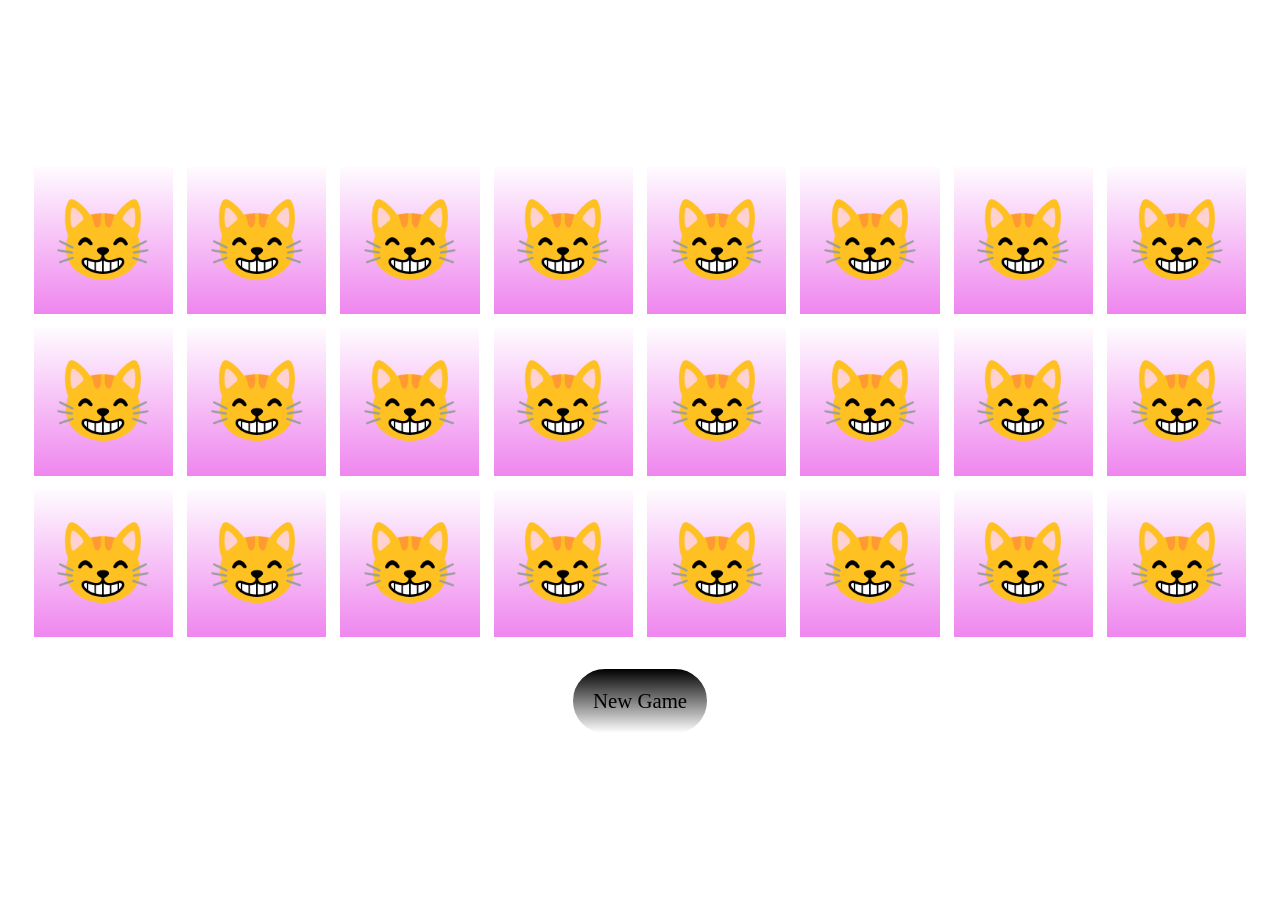
<file: memoramaJuego.html>
<!DOCTYPE html>
<html>

<head>
    <meta charset="UTF-8">
    <title>Memorama CELINA BERENICE GARCÍA GONZÁLEZ</title>

    <link rel="stylesheet" href="https://cdnjs.cloudflare.com/ajax/libs/font-awesome/5.15.3/css/all.min.css">
</head>

<body>

    <!-- CSS -->
    <!-- efectos visuales -->
    <style>
        :root {
            --w: calc(70vw / 6);
            --h: calc(70vh / 4);
        }

        * {
            transition: all 0.5s;
        }

        body {
            padding: 0;
            margin: 0;
            -webkit-perspective: 1000;
			background-image: url("https://i.pinimg.com/736x/30/de/66/30de66828782c5a90e16734c8fba9cd0.jpg");
		    min-height: 100vh;
            display: flex;
            flex-direction: column;
            justify-content: center;
            align-items: center;
            text-align: center;
            font-family: calibri;
        }

        div {
            display: inline-block;
        }

        .area-tarjeta,
        .tarjeta,
        .cara {
            cursor: pointer;
            width: var(--w);
            min-width: 100px;
            height: var(--h);
        }

        .tarjeta {
            position: relative;
            transform-style: preserve-3d;
            animation: iniciar 5s;
        }

        .cara {
            position: absolute;
            backface-visibility: hidden;
            box-shadow: inset 0 0 0 5px white;
            font-size: 500%;
            display: flex;
            justify-content: center;
            align-items: center;
        }

        .trasera {
           background-color:hsl(0, 100%, 25%);
            transform: rotateY(180deg);
        }

        .superior {
            background: linear-gradient(white, violet);
        }

        .nuevo-juego {
            cursor: pointer;
            background: linear-gradient(black, white);
            padding: 20px;
            border-radius: 50px;
            border: white 5px solid;
            font-size: 130%;
        }

        @keyframes iniciar {

            20%,
            90% {
                transform: rotateY(180deg);
            }

            0%,
            100% {
                transform: rotateY(0deg);
            }
        }
    </style>

    <!-- HTML -->
    <!-- estructura visual -->

    <div id="tablero">
    </div>

    <br>

    <div class="nuevo-juego" onclick="generarTablero()">
        New Game
    </div>

    <!-- JS -->
    <!-- parte lógica -->
    <script>

        let iconos = []
        let selecciones = []

        generarTablero()

        function cargarIconos() {
            iconos = [
           <!--AQUI INSERTA TUS DOCE IMAGENES-->
				'<img src="img/Bad.jpg" width="80%">',
                '<img src="img/Fondo MJ.jpg" width="80%">',
			    '<img src="img/Off The Wall.jpg" width="80%">',
			    '<img src="img/Dangerous.jpg" width="80%">',
				'<img src="img/Invincible.jpg" width="80%">',
				'<img src="img/History.jpg" width="80%">',
     	        '<img src="img/Xscape.jpg" width="80%">',
                '<img src="img/Michael.jpg" width="80%">',
                '<img src="img/This Is It.webp" width="80%">',
                '<img src="img/BDATF.webp" width="80%">',
                '<img src="img/Michael 2.jpg" width="80%">',
                '<img src="img/TJ.webp" width="80%">',
            ]
        }

        function generarTablero() {
            cargarIconos()
            let len = iconos.length
            selecciones = []
            let tablero = document.getElementById("tablero")
            let tarjetas = []
            
            for (let i = 0; i < len*2; i++) {
                tarjetas.push(`
                <div class="area-tarjeta" onclick="seleccionarTarjeta(${i})">
                    <div class="tarjeta" id="tarjeta${i}">
                        <div class="cara trasera" id="trasera${i}">
                            ${iconos[0]}
                        </div>
                        <div class="cara superior">
						😸
						<!--https://emojiterra.com/es/mapas-es/   ENLACE PARA EMOJIS-->
                           <!-- <i class="far fa-question-circle"></i>-->
							<!-- <i class="fas fa-image"></i>      -->
							<!--	<i class="far fa-heart"></i -->
                        </div>
                    </div>
                </div>        
                `)
                if (i % 2 == 1) {
                    iconos.splice(0, 1)
                }
            }
            tarjetas.sort(() => Math.random() - 0.5)
            tablero.innerHTML = tarjetas.join(" ")
        }

        function seleccionarTarjeta(i) {
            let tarjeta = document.getElementById("tarjeta" + i)
            if (tarjeta.style.transform != "rotateY(180deg)") {
                tarjeta.style.transform = "rotateY(180deg)"
                selecciones.push(i)
            }
            if (selecciones.length == 2) {
                deseleccionar(selecciones)
                selecciones = []
            }
        }

        function deseleccionar(selecciones) {
            setTimeout(() => {
                let trasera1 = document.getElementById("trasera" + selecciones[0])
                let trasera2 = document.getElementById("trasera" + selecciones[1])
                if (trasera1.innerHTML != trasera2.innerHTML) {
                    let tarjeta1 = document.getElementById("tarjeta" + selecciones[0])
                    let tarjeta2 = document.getElementById("tarjeta" + selecciones[1])
                    tarjeta1.style.transform = "rotateY(0deg)"
                    tarjeta2.style.transform = "rotateY(0deg)"
                }else{
                    trasera1.style.background = "plum"
                    trasera2.style.background = "plum"
                }
            }, 1000);
        }

    </script>

</body>

</html>
</file>
